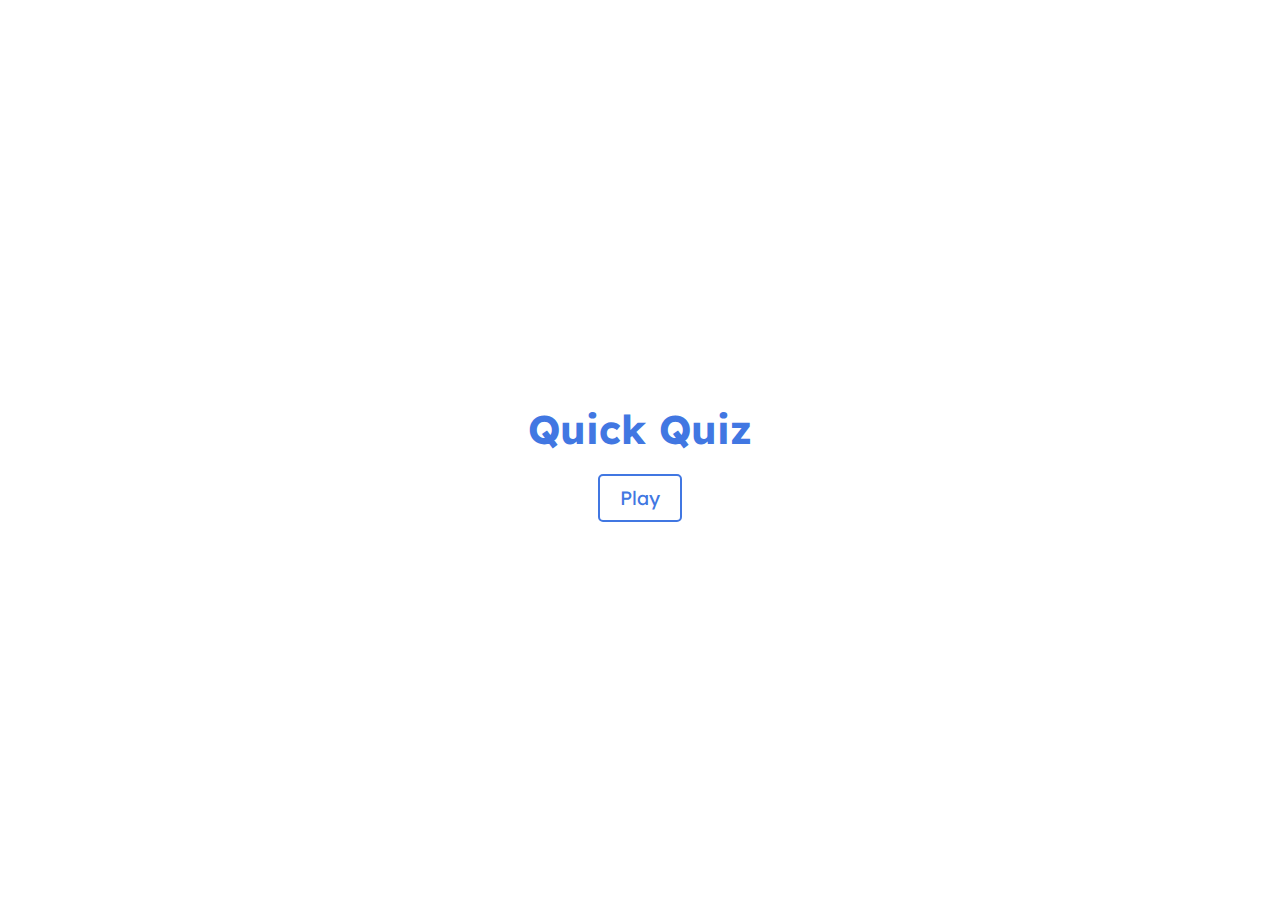
<file: index.html>
<!DOCTYPE html>
<html lang="en">

<head>
    <meta charset="UTF-8">
    <meta name="viewport" content="width=device-width, initial-scale=1.0">
    <title>Quiz App</title>
    <link rel="stylesheet" href="styles.css">
    <link rel="preconnect" href="https://fonts.googleapis.com">
    <link rel="preconnect" href="https://fonts.gstatic.com" crossorigin>
    <link href="https://fonts.googleapis.com/css2?family=Lexend:wght@100..900&display=swap" rel="stylesheet">
</head>

<body>
    <div class="container">
        <h1>Quick Quiz</h1>
        <a href="game.html" class="btn">Play</a>
    </div>
</body>

</html>
</file>
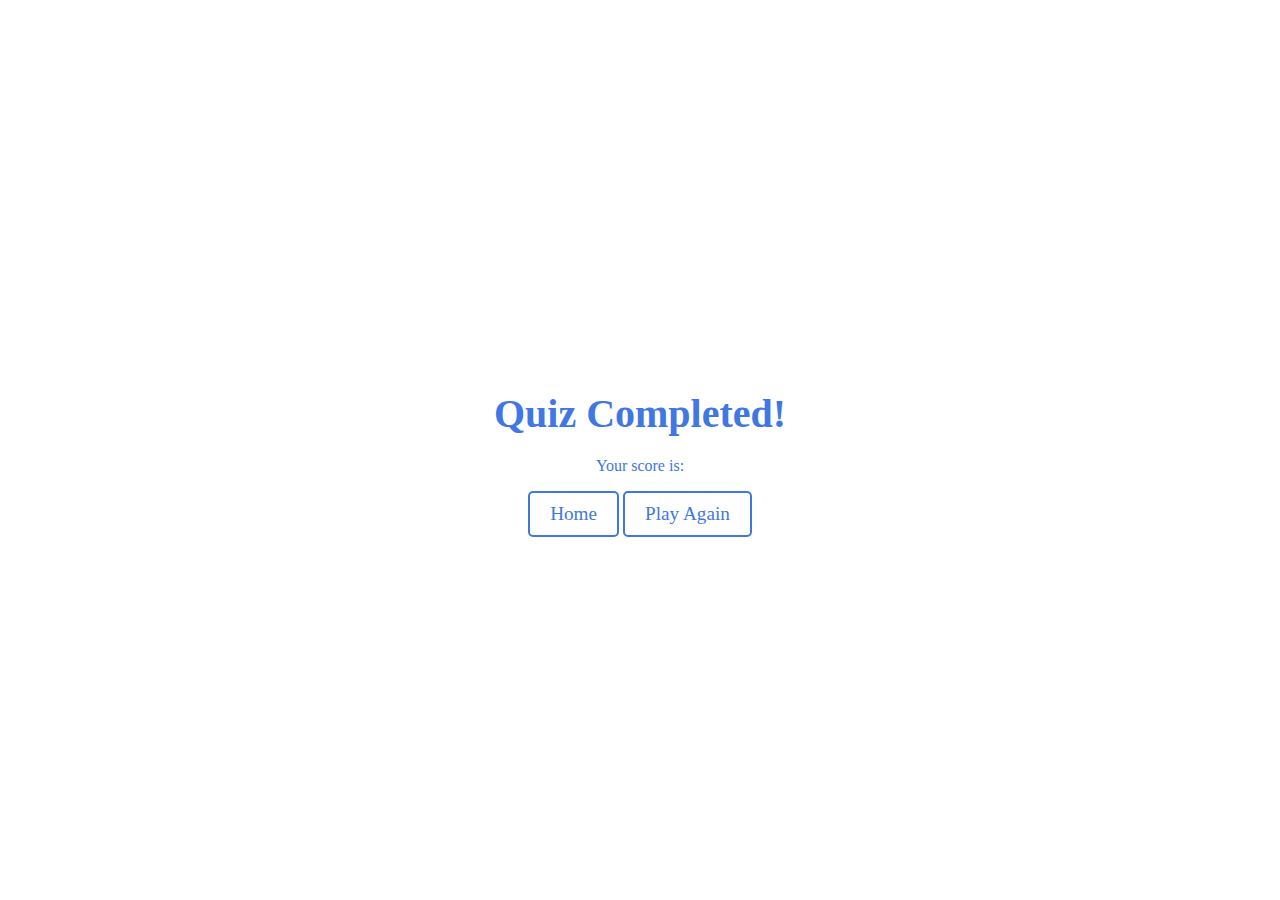
<file: end.html>
<!DOCTYPE html>
<html lang="en">

<head>
    <meta charset="UTF-8">
    <meta name="viewport" content="width=device-width, initial-scale=1.0">
    <title>Quiz End</title>
    <link rel="stylesheet" href="styles.css">
</head>

<body>
    <div class="container">
        <h1>Quiz Completed!</h1>
        <p>Your score is: <span id="finalScore"></span></p>
        <a href="index.html" class="btn">Home</a>
        <a href="game.html" class="btn">Play Again</a>
    </div>
</body>

<script>
    const finalScore = document.getElementById('finalScore');
    finalScore.innerText = localStorage.getItem('mostRecentScore');

</script>

</html>
</file>
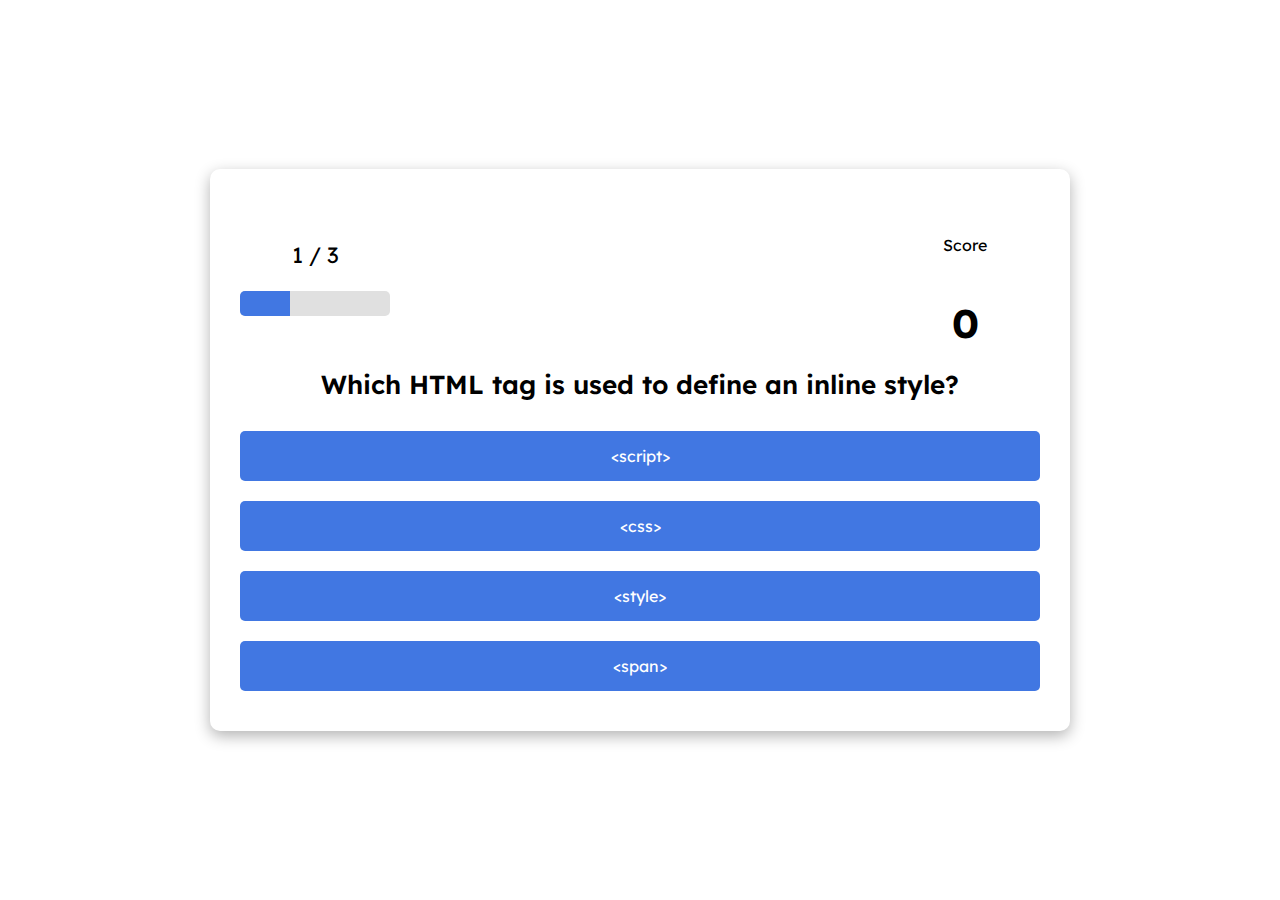
<file: game.html>
<!DOCTYPE html>
<html lang="en">

<head>
    <meta charset="UTF-8">
    <meta name="viewport" content="width=device-width, initial-scale=1.0">
    <title>Quiz Game</title>
    <link rel="stylesheet" href="styles.css">
    <link rel="preconnect" href="https://fonts.googleapis.com">
    <link rel="preconnect" href="https://fonts.gstatic.com" crossorigin>
    <link href="https://fonts.googleapis.com/css2?family=Lexend:wght@100..900&display=swap" rel="stylesheet">
</head>

<body>
    
    <div class="game-container">
        <div class="hud">
            <div class="hud-item">
                <p class="progressText" id="progressText">x/y</p>
                <div id="progressBar">
                    <div id="progressBarFull"></div>
                </div>
            </div>
            <div class="hud-item">
                <p>Score</p>
                <h1 id="score">0</h1>
            </div>
        </div>
        
        <div id="question">Question text</div>
        <div class="choice-container">
            <p class="choice-text" data-number="1">Choice 1</p>
            <p class="choice-text" data-number="2">Choice 2</p>
            <p class="choice-text" data-number="3">Choice 3</p>
            <p class="choice-text" data-number="4">Choice 4</p>
        </div>
        
    </div>
</body>

<script>
    const question = document.getElementById('question');
const choices = Array.from(document.getElementsByClassName('choice-text'));
const progressText = document.getElementById('progressText');
const scoreText = document.getElementById('score');
const progressBarFull = document.getElementById('progressBarFull');

let currentQuestion = {};
let acceptingAnswers = false;
let score = 0;
let questionCounter = 0;
let availableQuestions = [];

let questions = [
    {
        question: 'Which HTML tag is used to define an inline style?',
        choice1: '<script>',
        choice2: '<css>',
        choice3: '<style>',
        choice4: '<span>',
        answer: 3,
    },
    {
        question: 'Which property is used to change the text color in CSS?',
        choice1: 'text-color',
        choice2: 'font-color',
        choice3: 'text-style',
        choice4: 'color',
        answer: 4,
    },
    {
        question: 'Which of the following is the correct way to comment in HTML?',
        choice1: '// Comment',
        choice2: '<!-- Comment -->',
        choice3: '/* Comment */',
        choice4: '<! Comment>',
        answer: 2,
    }
];

const MAX_QUESTIONS = questions.length;

startGame = () => {
    questionCounter = 0;
    score = 0;
    availableQuestions = [...questions];
    getNewQuestion();
};

getNewQuestion = () => {
    if (availableQuestions.length === 0 || questionCounter >= MAX_QUESTIONS) {
        localStorage.setItem('mostRecentScore', score*10);
        return window.location.assign('end.html');
    }
    questionCounter++;
    progressText.innerText = `${questionCounter} / ${MAX_QUESTIONS}`;
    progressBarFull.style.width = `${(questionCounter / MAX_QUESTIONS) * 100}%`;

    const questionIndex = Math.floor(Math.random() * availableQuestions.length);
    currentQuestion = availableQuestions[questionIndex];
    question.innerText = currentQuestion.question;

    choices.forEach(choice => {
        const number = choice.dataset['number'];
        choice.innerText = currentQuestion['choice' + number];
    });

    availableQuestions.splice(questionIndex, 1);
    acceptingAnswers = true;
};

choices.forEach(choice => {
    choice.addEventListener('click', e => {
        if (!acceptingAnswers) return;

        acceptingAnswers = false;
        const selectedChoice = e.target;
        const selectedAnswer = selectedChoice.dataset['number'];

        const classToApply = selectedAnswer == currentQuestion.answer ? 'correct' : 'incorrect';

        if (classToApply === 'correct') {
            incrementScore();
        }

        selectedChoice.classList.add(classToApply);

        setTimeout(() => {
            selectedChoice.classList.remove(classToApply);
            getNewQuestion();
        }, 1000);
    });
});

incrementScore = () => {
    score= score + 1;

    scoreText.innerText = score*10;
};

startGame();

</script>

</html>
</file>
<file: styles.css>
body {
    display: flex;
    justify-content: center;
    align-items: center;
    height: 100vh;
    background-color: #fff;
    margin: 0;
    font-family: Lexend;
}

.container {
    text-align: center;
    color: #4177e2;
}

h1 {
    font-size: 2.5em;
    margin-bottom: 20px;
}

.btn {
    display: inline-block;
    padding: 10px 20px;
    font-size: 1.2em;
    color: #4177e2;
    background-color: transparent;
    border: 2px solid #4177e2;
    border-radius: 5px;
    text-decoration: none;
    cursor: pointer;
    transition: background-color 0.3s ease;
}

.btn:hover {
    background-color: #4177e2;
    color: #fff;
}

.game-container {
    width: 100%;
    max-width: 800px;
    background-color: white;
    border-radius: 10px;
    padding: 30px;
    box-shadow: 0 5px 15px rgba(0, 0, 0, 0.3);
    text-align: center;
    margin: auto;
}

#question {
    font-size: 26px;
    font-weight: 600;
    margin-bottom: 20px;
}

.choice-container {
    display: flex;
    flex-direction: column;
}

.choice-text {
    background-color: #4177e2;
    color: white;
    border: none;
    padding: 15px;
    margin: 10px 0;
    border-radius: 5px;
    cursor: pointer;
    transition: background-color 0.3s ease;
    z-index: 1;
}

.choice-text:hover {
    background-color: #83acff;
    scale: 1.01;
}

.hud {
    display: flex;
    justify-content: space-between;
    margin-top: 20px;
}

.hud-item {
    display: flex;
    flex-direction: column;
    align-items: center;
    width: 150px;
}

.progressText {
    font-size: 22px;
}

#progressBar {
    width: 100%;
    height: 25px;
    background-color: #e0e0e0;
    border-radius: 5px;
    overflow: hidden;
}

#progressBarFull {
    height: 100%;
    background-color: #4177e2;
    transition: width 0.3s ease;
}

.correct {
    background-color: green !important;
}

.incorrect {
    background-color: red !important;
}
</file>
